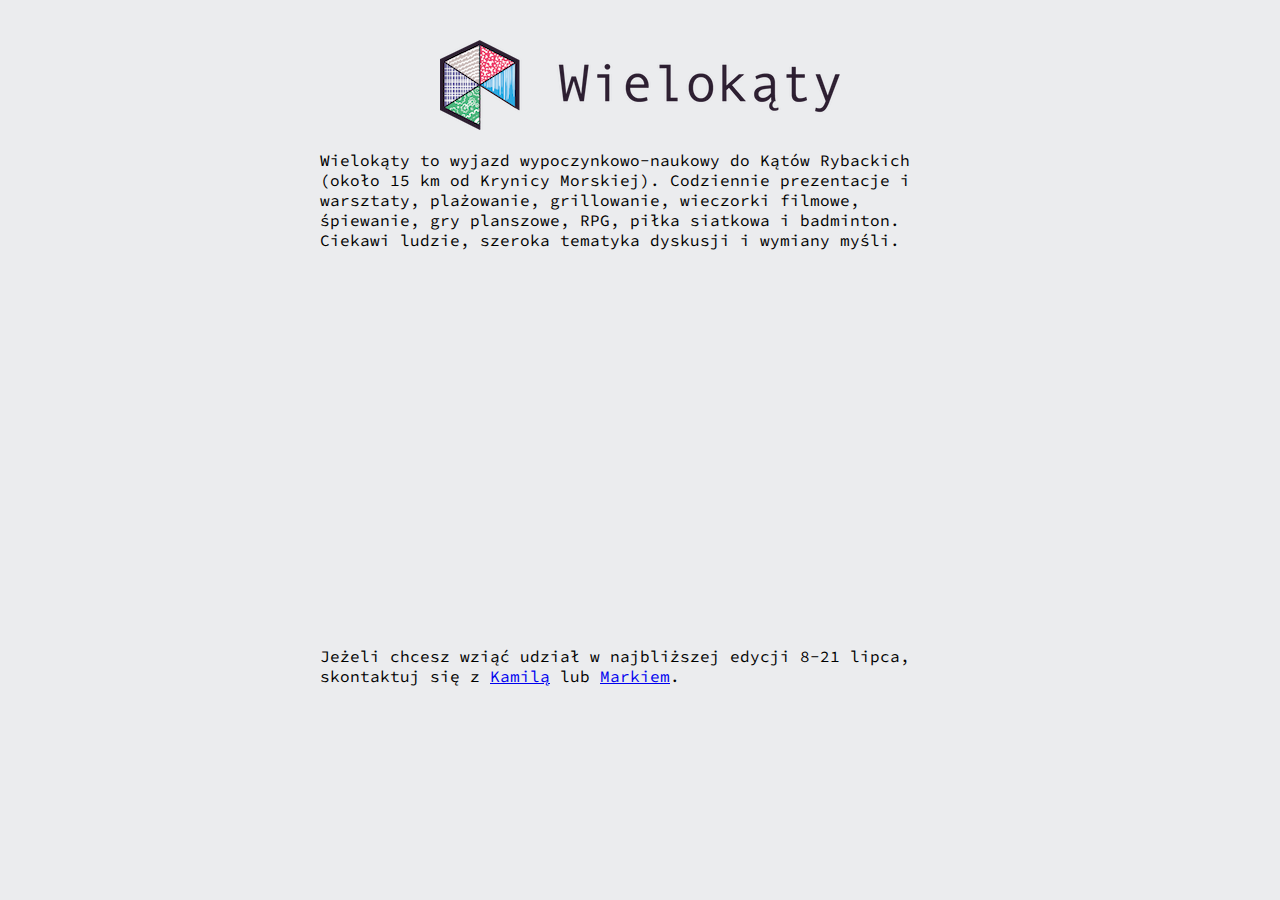
<file: index.html>
<!DOCTYPE html>
<html>
	<head>
		<title>Wielokąty</title>
		<meta charset="utf-8">
		<link href='http://fonts.googleapis.com/css?family=Source+Code+Pro:300&subset=latin,latin-ext' rel='stylesheet' type='text/css'>
		<link rel="stylesheet" href="style.css" type="text/css" media="screen">
		<meta property="og:title" content="Wielokąty">
		<meta property="og:description" content="Wielokąty to wyjazd wypoczynkowo-naukowy do Kątów Rybackich. Codziennie prezentacje i warsztaty, plażowanie, grillowanie, wieczorki filmowe, śpiewanie, gry planszowe, RPG, piłka siatkowa i badminton. Ciekawi ludzie, szeroka tematyka dyskusji i wymiany myśli.">
		<meta property="og:image" content="http://wielokąty.pl/icon.png">
		<meta property="og:video" content="http://www.youtube.com/v/c2EK77TH5ng">
		<meta property="og:locale" content="pl_PL">
	</head>
	<body>
		<div class="content-narrow">
			<img src="logo.png" alt="Wielokąty" class="logo-narrow">
			<p>
				Wielokąty to wyjazd wypoczynkowo-naukowy do Kątów Rybackich (około 15 km od Krynicy Morskiej).
				Codziennie prezentacje i warsztaty, plażowanie, grillowanie, wieczorki filmowe, śpiewanie, gry planszowe, RPG, piłka siatkowa i badminton.
				Ciekawi ludzie, szeroka tematyka dyskusji i wymiany myśli.
			</p>
			<iframe width="640" height="360" src="http://www.youtube.com/embed/c2EK77TH5ng?rel=0" frameborder="0" class="player" allowfullscreen></iframe>
			<p>Jeżeli chcesz wziąć udział w najbliższej edycji 8-21 lipca, skontaktuj się z <a href="mailto:kamila@stepniowski.com">Kamilą</a> lub <a href="mailto:marek@stepniowski.com">Markiem</a>.</p>
		</div>
	</body>
</html>
</file>
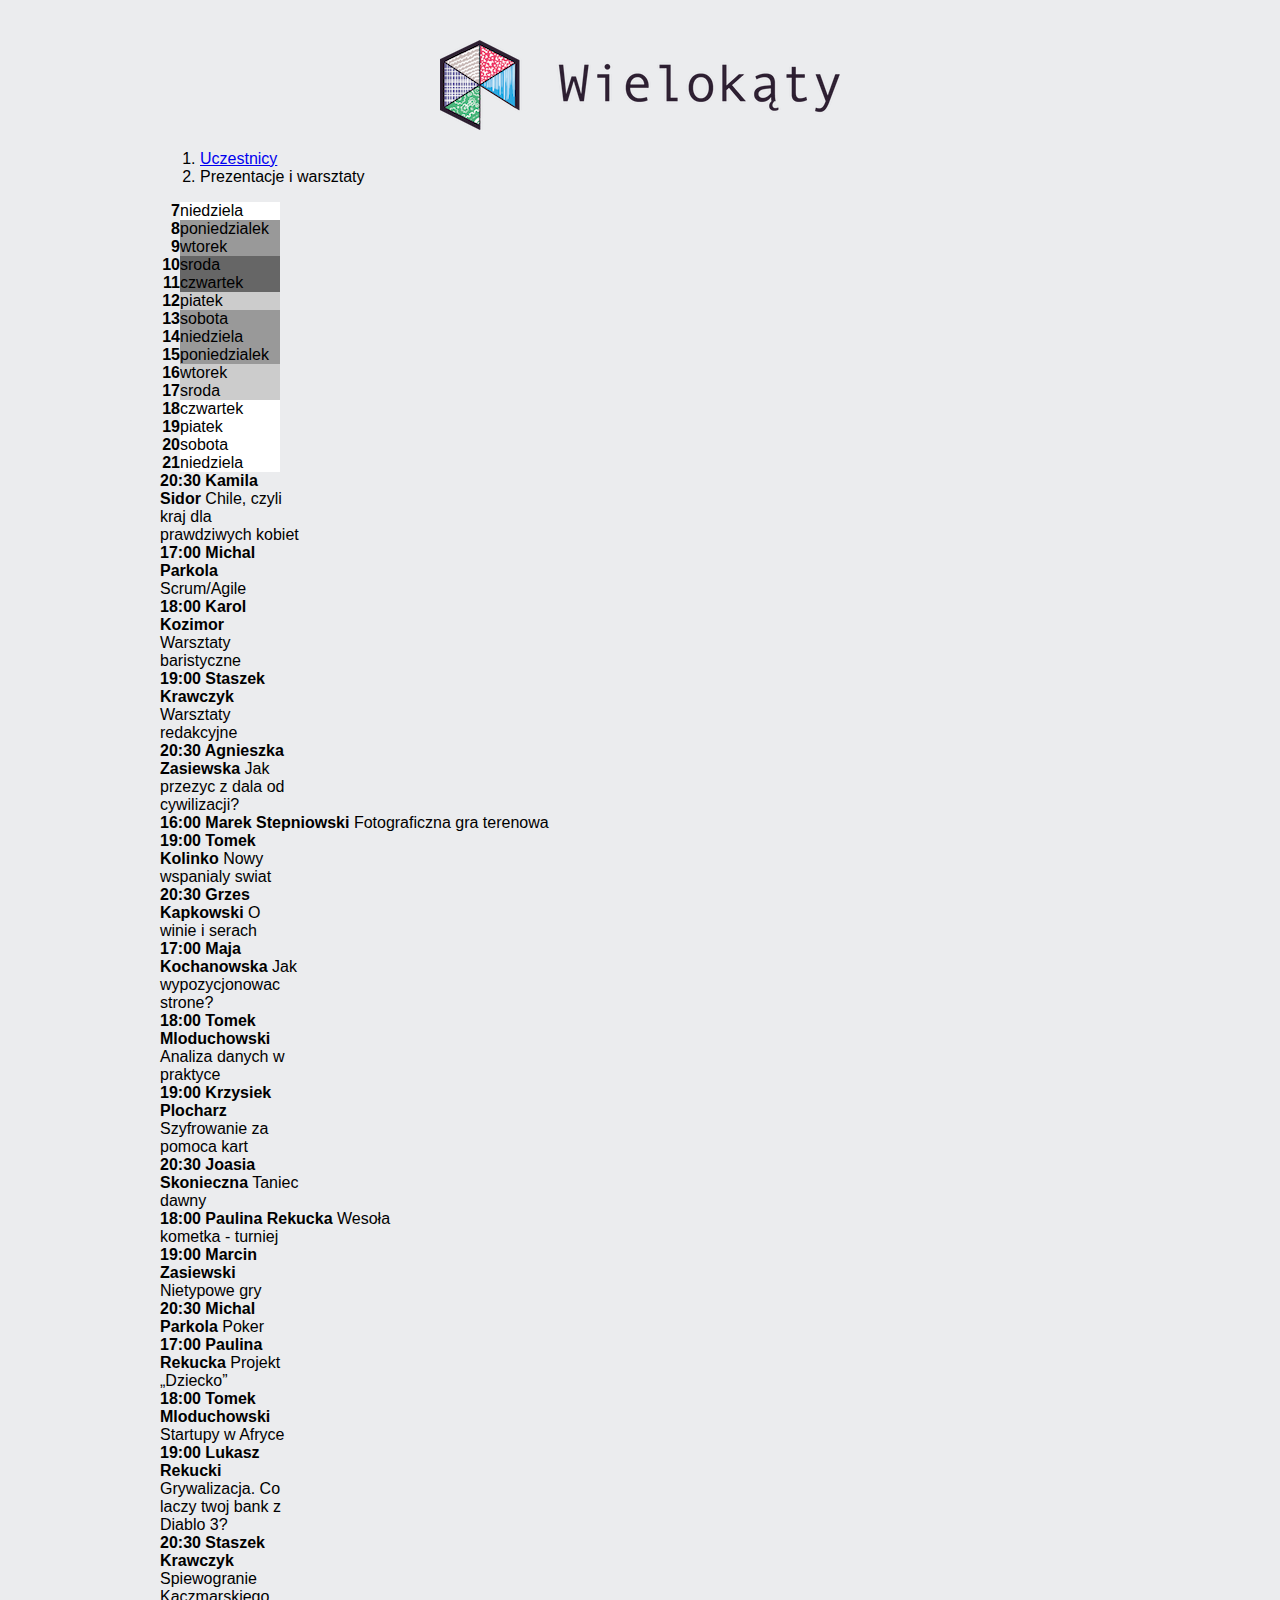
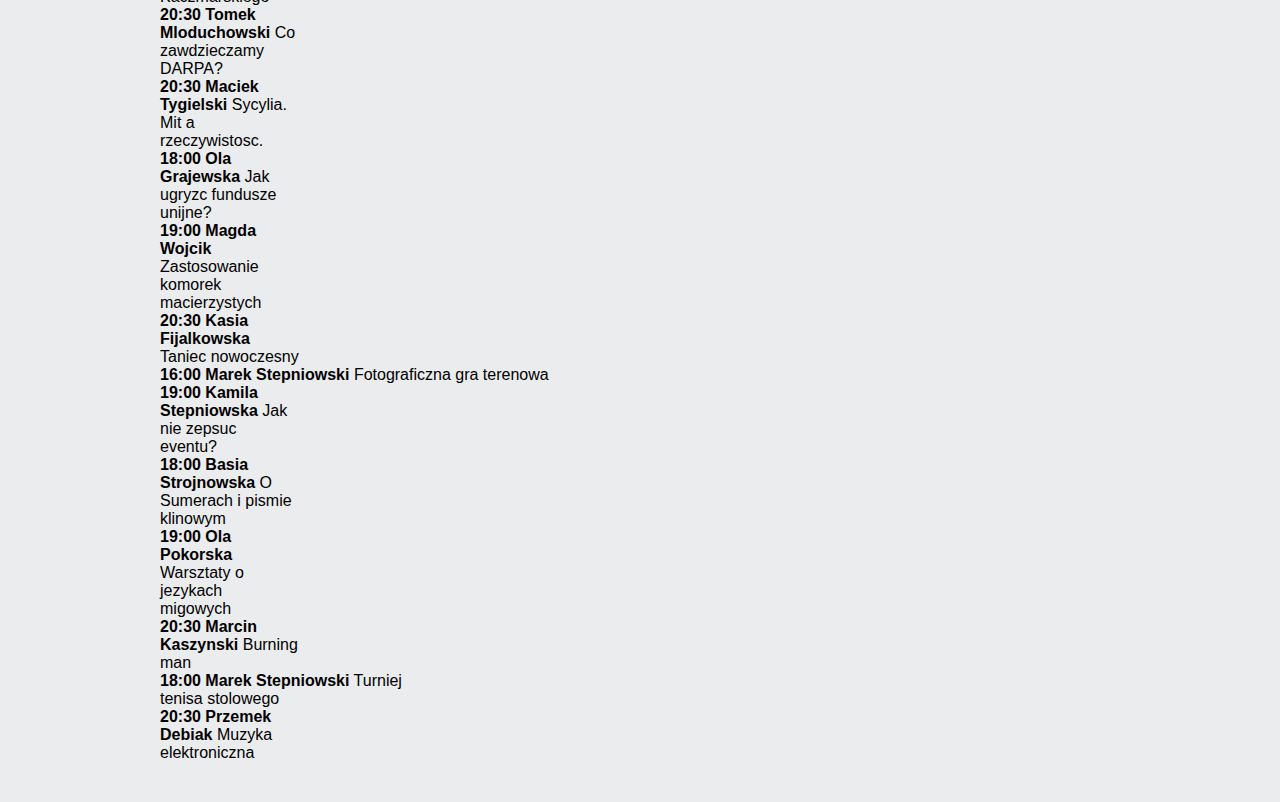
<file: activities.html>
<!DOCTYPE html>
<html>
	<head>
		<title>Wielokąty - Prezentacje i warsztaty</title>
		<meta charset="utf-8">
		<link rel="stylesheet" href="style.css" type="text/css" media="screen">
		<meta property="og:title" content="Wielokąty">
		<meta property="og:description" content="Wielokąty to wyjazd wypoczynkowo-naukowy do Kątów Rybackich. Codziennie prezentacje i warsztaty, plażowanie, grillowanie, wieczorki filmowe, śpiewanie, gry planszowe, RPG, piłka siatkowa i badminton. Ciekawi ludzie, szeroka tematyka dyskusji i wymiany myśli.">
		<meta property="og:image" content="http://wielokąty.pl/icon.png">
		<meta property="og:locale" content="pl_PL">
	</head>
	<body>
		<div class="content">
			<a href="/"><img src="logo.png" alt="Wielokąty" class="logo"></a>
			<div class="tabs-wrapper">
			<ol class="tabs">
				<li><a href="schedule.html">Uczestnicy</a></li>
				<li class="active-activities">Prezentacje i warsztaty</li>
			</ol>
			</div>
			<div class="activities">
			<table cellspacing="0" cellpadding="0" border="0">
				<tr><th class="day">7</th> <td class="weekday c4">niedziela</td><td>&nbsp;</td></tr>
				<tr><th class="day">8</th> <td class="weekday c14">poniedzialek</td><td>&nbsp;</td></tr>
				<tr><th class="day">9</th> <td class="weekday c14">wtorek</td><td>&nbsp;</td></tr>
				<tr><th class="day">10</th> <td class="weekday c15">sroda</td><td>&nbsp;</td></tr>
				<tr><th class="day">11</th> <td class="weekday c15">czwartek</td><td>&nbsp;</td></tr>
				<tr><th class="day">12</th> <td class="weekday c11">piatek</td><td>&nbsp;</td></tr>
				<tr><th class="day">13</th> <td class="weekday c13">sobota</td><td>&nbsp;</td></tr>
				<tr><th class="day">14</th> <td class="weekday c13">niedziela</td><td>&nbsp;</td></tr>
				<tr><th class="day">15</th> <td class="weekday c13">poniedzialek</td><td>&nbsp;</td></tr>
				<tr><th class="day">16</th> <td class="weekday c10">wtorek</td><td>&nbsp;</td></tr>
				<tr><th class="day">17</th> <td class="weekday c10">sroda</td><td>&nbsp;</td></tr>
				<tr><th class="day">18</th> <td class="weekday c9">czwartek</td><td>&nbsp;</td></tr>
				<tr><th class="day">19</th> <td class="weekday c9">piatek</td><td>&nbsp;</td></tr>
				<tr><th class="day">20</th> <td class="weekday c9">sobota</td><td>&nbsp;</td></tr>
				<tr><th class="day">21</th> <td class="weekday c8">niedziela</td><td>&nbsp;</td></tr>
			</table>

			<div class="a" style="top: 60px; left: 810px; width: 140px"><b>20:30 Kamila Sidor</b> <span>Chile, czyli kraj dla prawdziwych kobiet</span></div>

			<div class="a" style="top: 120px; left: 320px; width: 140px"><b>17:00 Michal Parkola</b> <span>Scrum/Agile</span></div>
			<div class="a" style="top: 120px; left: 475px; width: 135px"><b>18:00 Karol Kozimor</b> <span>Warsztaty baristyczne</span></div>
			<div class="a" style="top: 120px; left: 625px; width: 135px"><b>19:00 Staszek Krawczyk</b> <span>Warsztaty redakcyjne</span></div>
			<div class="a" style="top: 120px; left: 810px; width: 140px"><b>20:30 Agnieszka Zasiewska</b> <span>Jak przezyc z dala od cywilizacji?</span></div>

			<div class="a" style="top: 180px; left: 170px; width: 440px"><b>16:00 Marek Stepniowski</b> <span>Fotograficzna gra terenowa</span></div>
			<div class="a" style="top: 180px; left: 625px; width: 135px"><b>19:00 Tomek Kolinko</b> <span>Nowy wspanialy swiat</span></div>
			<div class="a" style="top: 180px; left: 810px; width: 140px"><b>20:30 Grzes Kapkowski</b> <span>O winie i serach</span></div>

			<div class="a" style="top: 240px; left: 320px; width: 140px"><b>17:00 Maja Kochanowska</b> <span>Jak wypozycjonowac strone?</span></div>
			<div class="a" style="top: 240px; left: 475px; width: 135px"><b>18:00 Tomek Mloduchowski</b> <span>Analiza danych w praktyce</span></div>
			<div class="a" style="top: 240px; left: 625px; width: 135px"><b>19:00 Krzysiek Plocharz</b> <span>Szyfrowanie za pomoca kart</span></div>
			<div class="a" style="top: 240px; left: 810px; width: 140px"><b>20:30 Joasia Skonieczna</b> <span>Taniec dawny</span></div>

			<div class="a" style="top: 300px; left: 320px; width: 290px"><b>18:00 Paulina Rekucka</b> <span>Wesoła kometka - turniej</span></div>
			<div class="a" style="top: 300px; left: 625px; width: 135px"><b>19:00 Marcin Zasiewski</b> <span>Nietypowe gry</span></div>
			<div class="a" style="top: 300px; left: 810px; width: 140px"><b>20:30 Michal Parkola</b> <span>Poker</span></div>

			<div class="a" style="top: 360px; left: 320px; width: 140px"><b>17:00 Paulina Rekucka</b> <span>Projekt „Dziecko”</span></div>
			<div class="a" style="top: 360px; left: 475px; width: 135px"><b>18:00 Tomek Mloduchowski</b> <span>Startupy w Afryce</span></div>
			<div class="a" style="top: 360px; left: 625px; width: 135px"><b>19:00 Lukasz Rekucki</b> <span>Grywalizacja. Co laczy twoj bank z Diablo 3?</span></div>
			<div class="a" style="top: 360px; left: 810px; width: 140px"><b>20:30 Staszek Krawczyk</b> <span>Spiewogranie Kaczmarskiego</span></div>

			<div class="a" style="top: 420px; left: 810px; width: 140px"><b>20:30 Tomek Mloduchowski</b> <span>Co zawdzieczamy DARPA?</span></div>

			<div class="a" style="top: 480px; left: 810px; width: 140px"><b>20:30 Maciek Tygielski</b> <span>Sycylia. Mit a rzeczywistosc.</span></div>

			<div class="a" style="top: 540px; left: 475px; width: 135px"><b>18:00 Ola Grajewska</b> <span>Jak ugryzc fundusze unijne?</span></div>
			<div class="a" style="top: 540px; left: 625px; width: 135px"><b>19:00 Magda Wojcik</b> <span>Zastosowanie komorek macierzystych</span></div>
			<div class="a" style="top: 540px; left: 810px; width: 140px"><b>20:30 Kasia Fijalkowska</b> <span>Taniec nowoczesny</span></div>

			<div class="a" style="top: 600px; left: 170px; width: 440px"><b>16:00 Marek Stepniowski</b> <span>Fotograficzna gra terenowa</span></div>
			<div class="a" style="top: 600px; left: 625px; width: 135px"><b>19:00 Kamila Stepniowska</b> <span>Jak nie zepsuc eventu?</span></div>

			<div class="a" style="top: 660px; left: 475px; width: 135px"><b>18:00 Basia Strojnowska</b> <span>O Sumerach i pismie klinowym</span></div>
			<div class="a" style="top: 660px; left: 625px; width: 135px"><b>19:00 Ola Pokorska</b> <span>Warsztaty o jezykach migowych</span></div>
			<div class="a" style="top: 660px; left: 810px; width: 140px"><b>20:30 Marcin Kaszynski</b> <span>Burning man</span></div>

			<div class="a" style="top: 720px; left: 475px; width: 285px"><b>18:00 Marek Stepniowski</b> <span>Turniej tenisa stolowego</span></div>
			<div class="a" style="top: 720px; left: 810px; width: 140px"><b>20:30 Przemek Debiak</b> <span>Muzyka elektroniczna</span></div>
			</div>
		</div>
	</body>
</html>
</file>
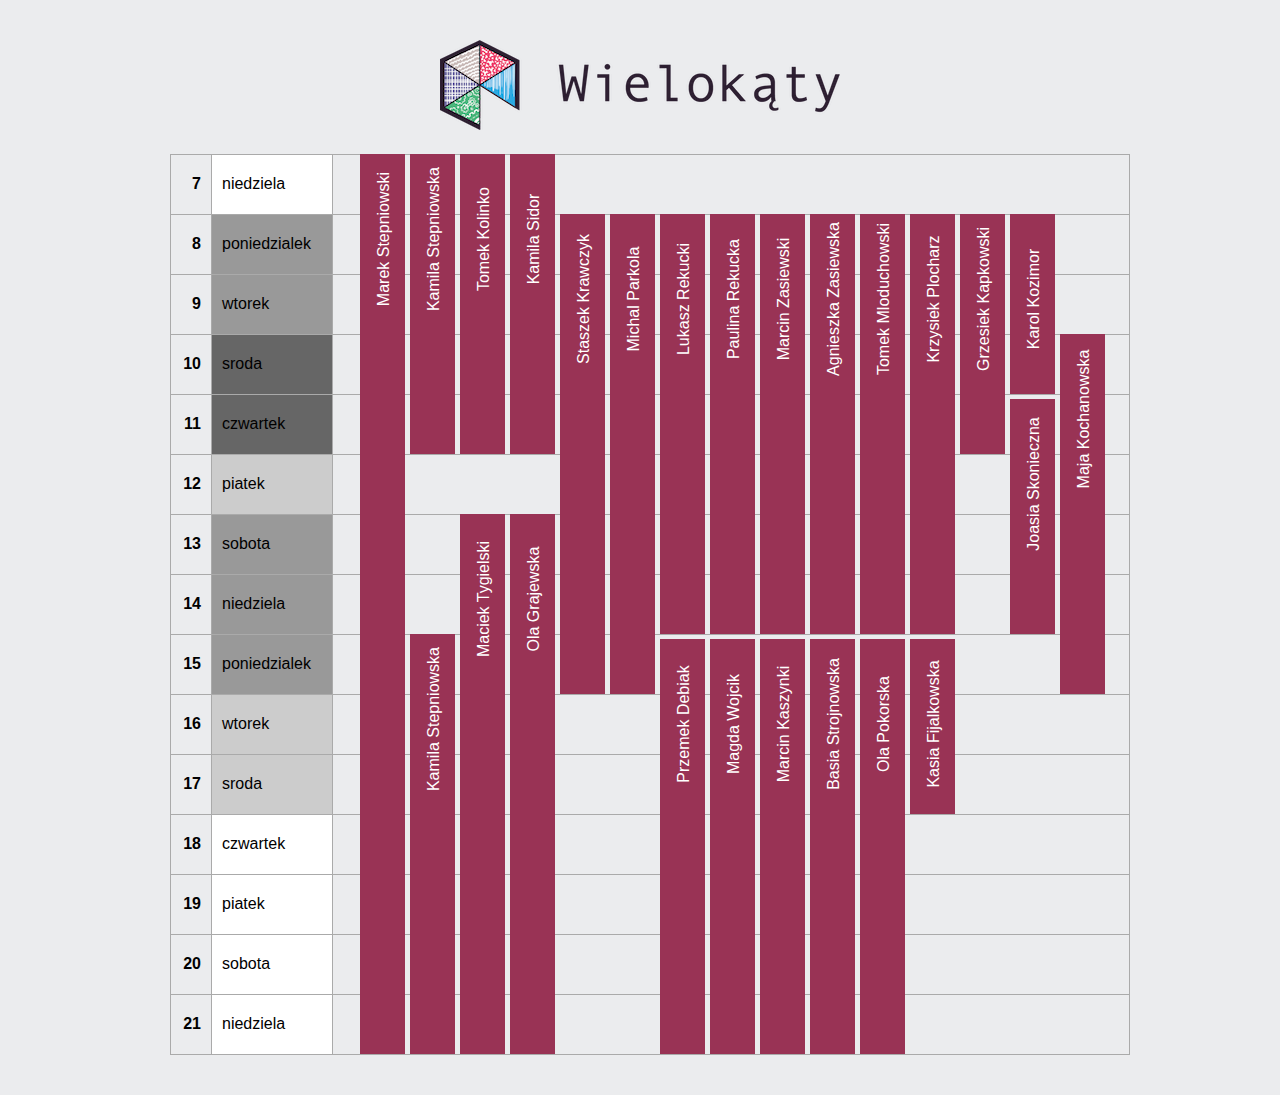
<file: schedule.html>
<!DOCTYPE html>
<html>
	<head>
		<title>Wielokąty - harmonogram</title>
		<meta charset="utf-8">
		<link rel="stylesheet" href="style.css" type="text/css" media="screen">
		<meta property="og:title" content="Wielokąty">
		<meta property="og:description" content="Wielokąty to wyjazd wypoczynkowo-naukowy do Kątów Rybackich. Codziennie prezentacje i warsztaty, plażowanie, grillowanie, wieczorki filmowe, śpiewanie, gry planszowe, RPG, piłka siatkowa i badminton. Ciekawi ludzie, szeroka tematyka dyskusji i wymiany myśli.">
		<meta property="og:image" content="http://wielokąty.pl/icon.png">
		<meta property="og:locale" content="pl_PL">
	</head>
	<body>
		<div class="content">
			<img src="logo.png" alt="Wielokąty" class="logo">
			<div class="schedule">
			<table cellspacing="0" cellpadding="0" border="0">
				<tr><th class="day">7</th> <td class="weekday c4">niedziela</td><td>&nbsp;</td></tr>
				<tr><th class="day">8</th> <td class="weekday c14">poniedzialek</td><td>&nbsp;</td></tr>
				<tr><th class="day">9</th> <td class="weekday c14">wtorek</td><td>&nbsp;</td></tr>
				<tr><th class="day">10</th> <td class="weekday c15">sroda</td><td>&nbsp;</td></tr>
				<tr><th class="day">11</th> <td class="weekday c15">czwartek</td><td>&nbsp;</td></tr>
				<tr><th class="day">12</th> <td class="weekday c11">piatek</td><td>&nbsp;</td></tr>
				<tr><th class="day">13</th> <td class="weekday c13">sobota</td><td>&nbsp;</td></tr>
				<tr><th class="day">14</th> <td class="weekday c13">niedziela</td><td>&nbsp;</td></tr>
				<tr><th class="day">15</th> <td class="weekday c13">poniedzialek</td><td>&nbsp;</td></tr>
				<tr><th class="day">16</th> <td class="weekday c10">wtorek</td><td>&nbsp;</td></tr>
				<tr><th class="day">17</th> <td class="weekday c10">sroda</td><td>&nbsp;</td></tr>
				<tr><th class="day">18</th> <td class="weekday c9">czwartek</td><td>&nbsp;</td></tr>
				<tr><th class="day">19</th> <td class="weekday c9">piatek</td><td>&nbsp;</td></tr>
				<tr><th class="day">20</th> <td class="weekday c9">sobota</td><td>&nbsp;</td></tr>
				<tr><th class="day">21</th> <td class="weekday c8">niedziela</td><td>&nbsp;</td></tr>
			</table>

			<div class="s" style="top: 0; left: 200px; height: 890px"><span>Marek Stepniowski</span></div>
			<div class="s" style="top: 0; left: 250px; height: 290px"><span>Kamila Stepniowska</span></div>
			<div class="s" style="top: 480px; left: 250px; height: 410px"><span>Kamila Stepniowska</span></div>
			<div class="s" style="top: 0; left: 300px; height: 290px"><span>Tomek Kolinko</span></div>
			<div class="s" style="top: 0; left: 350px; height: 290px"><span>Kamila Sidor</span></div>

			<div class="s" style="top: 60px; left: 400px; height: 470px"><span>Staszek Krawczyk</span></div>
			<div class="s" style="top: 60px; left: 450px; height: 470px"><span>Michal Parkola</span></div>
			<div class="s" style="top: 60px; left: 500px; height: 410px"><span>Lukasz Rekucki</span></div>
			<div class="s" style="top: 60px; left: 550px; height: 410px"><span>Paulina Rekucka</span></div>
			<div class="s" style="top: 60px; left: 600px; height: 410px"><span>Marcin Zasiewski</span></div>
			<div class="s" style="top: 60px; left: 650px; height: 410px"><span>Agnieszka Zasiewska</span></div>
			<div class="s" style="top: 60px; left: 700px; height: 410px"><span>Tomek Mloduchowski</span></div>
			<div class="s" style="top: 60px; left: 750px; height: 410px"><span>Krzysiek Plocharz</span></div>
			<div class="s" style="top: 60px; left: 800px; height: 230px"><span>Grzesiek Kapkowski</span></div>
			<div class="s" style="top: 60px; left: 850px; height: 170px"><span>Karol Kozimor</span></div>

			<div class="s" style="top: 180px; left: 900px; height: 350px"><span>Maja Kochanowska</span></div>

			<div class="s" style="top: 245px; left: 850px; height: 225px"><span>Joasia Skonieczna</span></div>

			<div class="s" style="top: 360px; left: 300px; height: 530px"><span>Maciek Tygielski</span></div>
			<div class="s" style="top: 360px; left: 350px; height: 530px"><span>Ola Grajewska</span></div>

			<div class="s" style="top: 485px; left: 500px; height: 405px"><span>Przemek Debiak</span></div>
			<div class="s" style="top: 485px; left: 550px; height: 405px"><span>Magda Wojcik</span></div>
			<div class="s" style="top: 485px; left: 600px; height: 405px"><span>Marcin Kaszynki</span></div>
			<div class="s" style="top: 485px; left: 650px; height: 405px"><span>Basia Strojnowska</span></div>
			<div class="s" style="top: 485px; left: 700px; height: 405px"><span>Ola Pokorska</span></div>
			<div class="s" style="top: 485px; left: 750px; height: 165px"><span>Kasia Fijalkowska</span></div>

			</div>
		</div>
	</body>
</html>
</file>
<file: style.css>
body {
	margin: 0;
	padding: 0;
	background-color: #ebecee;
	font-family: 'Source Code Pro', sans-serif;
}

.content, .content-narrow {
	width: 960px;
	margin: 40px auto;
	padding: 0;
}

.content-narrow {
	width: 640px;
}

.logo, .logo-narrow {
	width: 400px;
	margin: 0 280px;
	padding: 0;
}

.logo-narrow {
	margin: 0 120px;
}

.player {
	width: 640px;
	padding: 0;
}

.schedule table {
	margin: 20px 10px;
	border-left: 1px solid #AAA;
	border-top: 1px solid #AAA;
	width: 960px;
}

.schedule th, .schedule td {
	border-bottom: 1px solid #AAA;
	border-right: 1px solid #AAA;
	padding: 19px 10px 20px 10px;
	height: 20px;
}

.day {
	width: 20px;
	text-align: right;
}

.weekday {
	width: 100px;
}

.schedule {
	position: relative;
}

.s {
	position: absolute;
	width: 35px;
	line-height: 18px;
	padding: 5px 5px;
	color: #fff;
	background-color: #935;
}

.s span {
	display: block;
	margin-top: 10px;
	width: 160px;
	height: 140px;
	text-align: center;
	-webkit-transform: rotate(-90deg);
	-moz-transform: rotate(-90deg);
	-ms-transform: rotate(-90deg);
	-o-transform: rotate(-90deg);
	transform: rotate(-90deg);
}

.c4, .c8, .c9 {
	background-color: #fff;
}

.c10, .c11, .c12 {
	background-color: #ccc;
}

.c13, .c14 {
	background-color: #999;
}

.c15 {
	background-color: #666;
}
</file>
